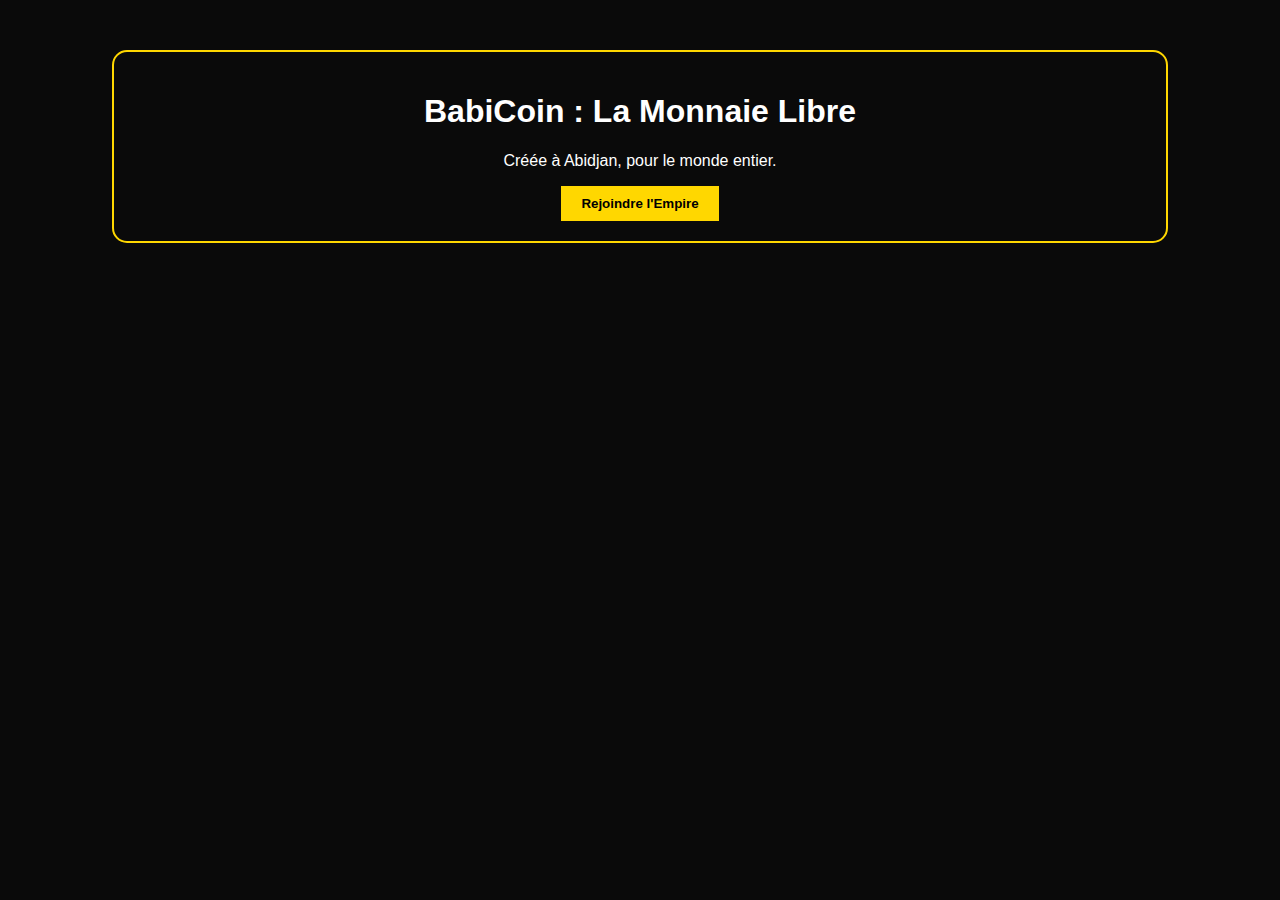
<file: index.html>
<!DOCTYPE html>
<html lang="fr">
<head>
    <meta charset="UTF-8">
    <title>BabiCoin Empire</title>
    <style>
        body { background: #0a0a0a; color: white; font-family: Arial; text-align: center; }
        .card { border: 2px solid #ffd700; padding: 20px; margin: 50px auto; width: 80%; border-radius: 15px; }
        button { background: #ffd700; border: none; padding: 10px 20px; font-weight: bold; cursor: pointer; }
    </style>
</head>
<body>
    <div class="card">
        <h1>BabiCoin : La Monnaie Libre</h1>
        <p>Créée à Abidjan, pour le monde entier.</p>
        <button onclick="alert('Bientôt disponible !')">Rejoindre l'Empire</button>
    </div>
</body>
</html>
</file>
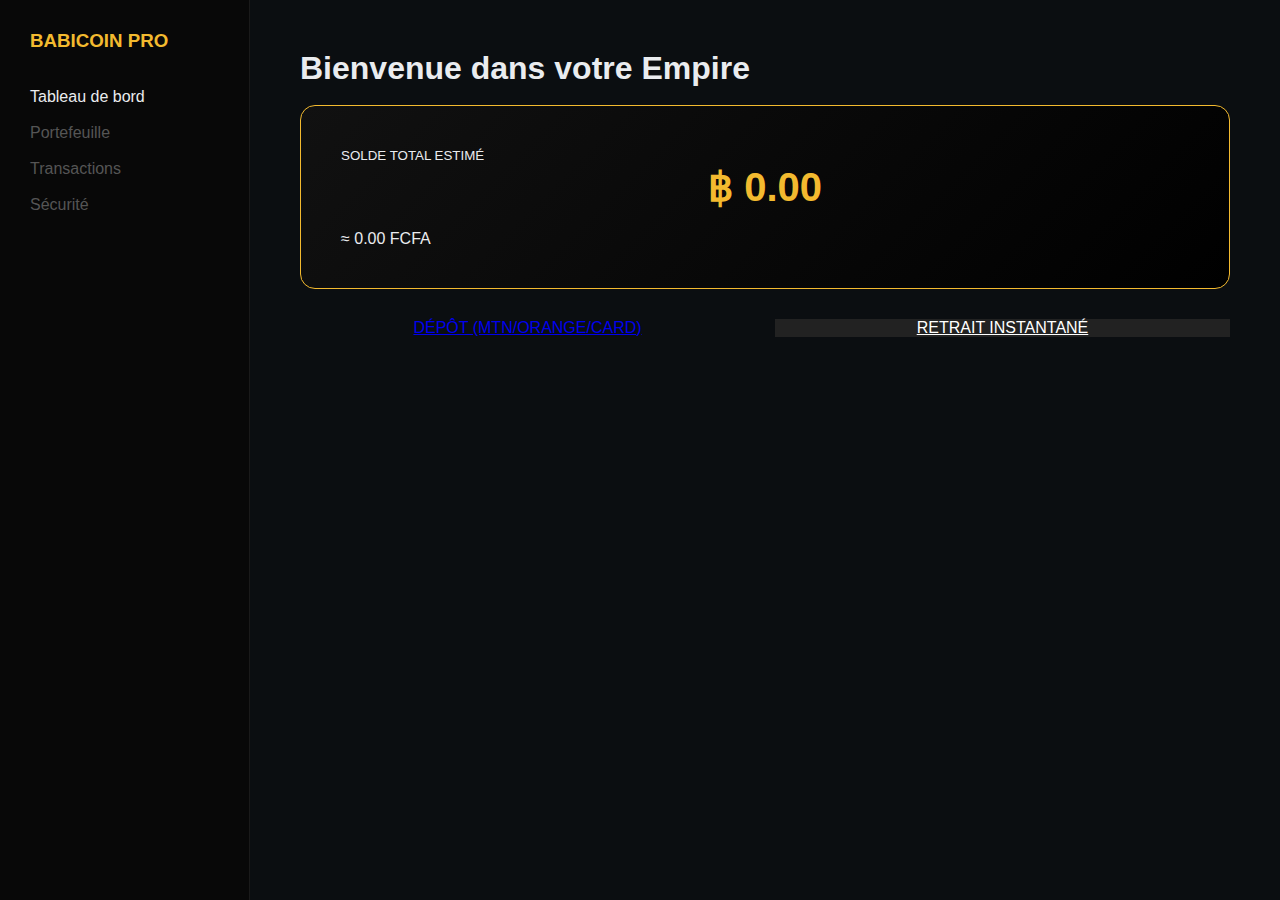
<file: dashboard.html>
<!DOCTYPE html>
<html lang="fr">
<head>
    <meta charset="UTF-8">
    <meta name="viewport" content="width=device-width, initial-scale=1.0">
    <title>Coffre-Fort BabiCoin</title>
    <link rel="stylesheet" href="style.css">
    <style>
        .db-container { display: grid; grid-template-columns: 250px 1fr; height: 100vh; }
        .sidebar { background: #080808; padding: 30px; border-right: 1px solid #1a1a1a; }
        .main-content { padding: 50px; }
        .balance-card { background: linear-gradient(135deg, #111, #000); padding: 40px; border-radius: 15px; border: 1px solid #f3ba2f; margin-bottom: 30px; }
        .action-grid { display: grid; grid-template-columns: 1fr 1fr; gap: 20px; }
    </style>
</head>
<body>
    <div class="db-container">
        <div class="sidebar">
            <h3 style="color:#f3ba2f;">BABICOIN PRO</h3>
            <br><br>
            <p>Tableau de bord</p><br>
            <p style="color:#555;">Portefeuille</p><br>
            <p style="color:#555;">Transactions</p><br>
            <p style="color:#555;">Sécurité</p>
        </div>
        <div class="main-content">
            <h1>Bienvenue dans votre Empire</h1>
            <br>
            <div class="balance-card">
                <small>SOLDE TOTAL ESTIMÉ</small>
                <h2 style="font-size:40px; color:#f3ba2f;">฿ 0.00</h2>
                <p>≈ 0.00 FCFA</p>
            </div>
            <div class="action-grid">
                <a href="paiement.html" class="btn-gold" style="text-align:center;">DÉPÔT (MTN/ORANGE/CARD)</a>
                <a href="#" class="btn-gold" style="background:#222; color:#fff; text-align:center;">RETRAIT INSTANTANÉ</a>
            </div>
        </div>
    </div>
</body>
</html>
</file>
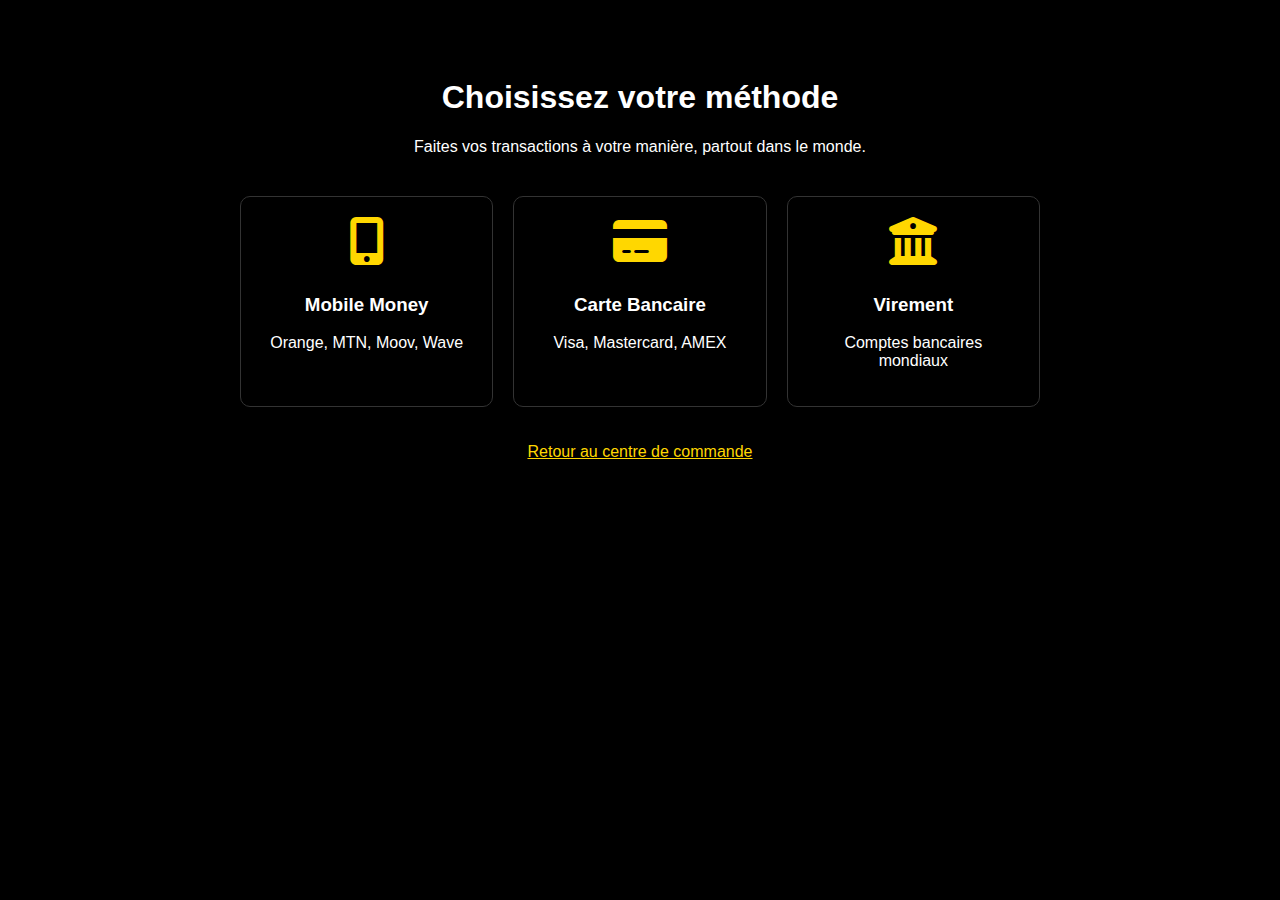
<file: paiement.html>
<!DOCTYPE html>
<html lang="fr">
<head>
    <meta charset="UTF-8">
    <meta name="viewport" content="width=device-width, initial-scale=1.0">
    <title>Transactions Mondiales - BabiCoin</title>
    <link rel="stylesheet" href="https://cdnjs.cloudflare.com/ajax/libs/font-awesome/6.0.0/css/all.min.css">
    <style>
        body { background: #000; color: #fff; font-family: sans-serif; text-align: center; padding: 50px; }
        .grid { display: grid; grid-template-columns: repeat(auto-fit, minmax(200px, 1fr)); gap: 20px; max-width: 800px; margin: auto; }
        .method { border: 1px solid #333; padding: 20px; border-radius: 10px; transition: 0.3s; }
        .method:hover { border-color: #ffd700; transform: scale(1.05); }
        i { font-size: 3rem; color: #ffd700; margin-bottom: 10px; }
    </style>
</head>
<body>
    <h1>Choisissez votre méthode</h1>
    <p style="margin-bottom: 40px;">Faites vos transactions à votre manière, partout dans le monde.</p>
    
    <div class="grid">
        <div class="method">
            <i class="fas fa-mobile-alt"></i>
            <h3>Mobile Money</h3>
            <p>Orange, MTN, Moov, Wave</p>
        </div>
        <div class="method">
            <i class="fas fa-credit-card"></i>
            <h3>Carte Bancaire</h3>
            <p>Visa, Mastercard, AMEX</p>
        </div>
        <div class="method">
            <i class="fas fa-university"></i>
            <h3>Virement</h3>
            <p>Comptes bancaires mondiaux</p>
        </div>
    </div>
    <br><br>
    <a href="index.html" style="color: #ffd700;">Retour au centre de commande</a>
</body>
</html>
</file>
<file: style.css>
:root { --gold: #F3BA2F; --bg: #0B0E11; --card: #1E2329; --text: #EAECEF; }
* { margin: 0; padding: 0; box-sizing: border-box; font-family: 'Segoe UI', Tahoma, Geneva, Verdana, sans-serif; }
body { background: var(--bg); color: var(--text); }

/* Header Pro */
nav { display: flex; justify-content: space-between; padding: 15px 5%; background: #181A20; border-bottom: 1px solid #2B2F36; align-items: center; }
.logo { color: var(--gold); font-size: 24px; font-weight: bold; letter-spacing: -1px; }

/* Formulaire de Création de Compte & KYC */
.auth-container { max-width: 450px; margin: 50px auto; background: var(--card); padding: 30px; border-radius: 10px; box-shadow: 0 10px 30px rgba(0,0,0,0.5); }
h2 { margin-bottom: 20px; font-size: 24px; text-align: center; }
.input-group { margin-bottom: 15px; }
label { display: block; margin-bottom: 5px; color: #848E9C; font-size: 14px; }
input, select { width: 100%; padding: 12px; background: #2B3139; border: 1px solid #474D57; color: white; border-radius: 5px; outline: none; }
input:focus { border-color: var(--gold); }

/* KYC Section */
.kyc-box { background: rgba(243, 186, 47, 0.1); border: 1px dashed var(--gold); padding: 15px; border-radius: 5px; margin-top: 20px; }

.btn-submit { width: 100%; padding: 15px; background: var(--gold); color: black; border: none; border-radius: 5px; font-weight: bold; font-size: 16px; cursor: pointer; margin-top: 20px; }
.btn-submit:hover { background: #dca327; }
</file>
